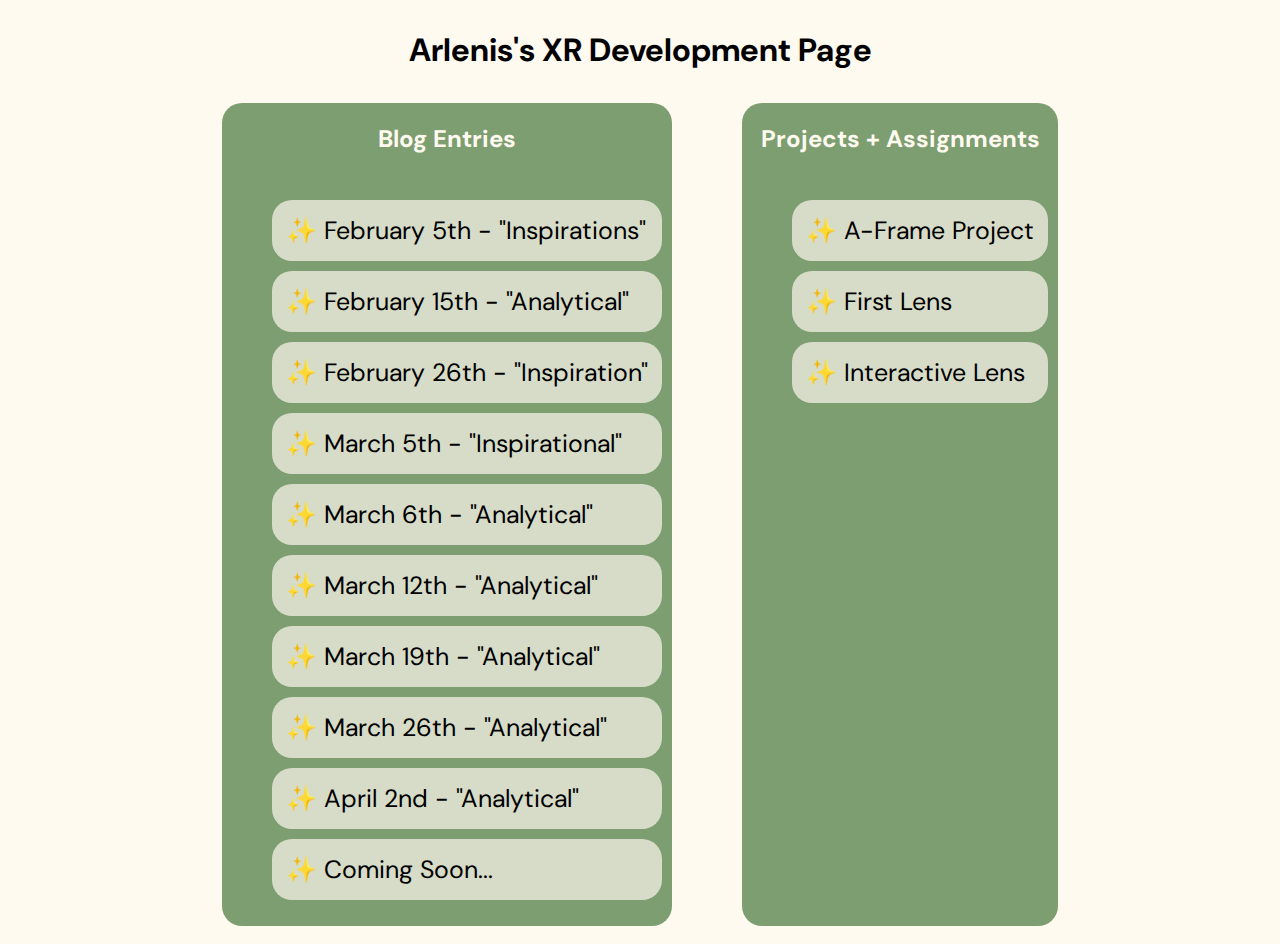
<file: index.html>
<!DOCTYPE HTML>

<html>
<head>
    <title>Arlenis's XR Development Page</title>
    <link rel="stylesheet" href="style.css">
    <meta name="viewport" content="width=device-width, initial-scale=1.0">
    <link
        href="https://fonts.googleapis.com/css2?family=DM+Sans:ital,opsz,wght@0,9..40,100..1000;1,9..40,100..1000&display=swap"
        rel="stylesheet">
</head>

<body>
    <div class="header">
        <!-- Title-->
        <h1>Arlenis's XR Development Page</h1>
    </div>
    <div class="list-container">
        <div class="list">
            <h2>Blog Entries</h2>
            <ul>
                <li><a href="feb_5.html">February 5th - "Inspirations"</a></li>
                <li><a href="feb_19.html">February 15th - "Analytical"</a></li>
                <li><a href="feb_26.html">February 26th - "Inspiration"</a></li>
                <li><a href="mar_5.html">March 5th - "Inspirational"</a></li>
                <li><a href="mar_6.html">March 6th - "Analytical"</a></li>
                <li><a href="mar_12.html">March 12th - "Analytical"</a></li>
                <li><a href="mar_19.html">March 19th - "Analytical"</a></li>
                <li><a href="mar_26.html">March 26th - "Analytical"</a></li>
                <li><a href="apr_2.html">April 2nd - "Analytical"</a></li>
                <li><a href="index.html">Coming Soon...</a></li>
            </ul>
        </div>
        <div class="list">
            <h2>Projects + Assignments</h2>
            <ul>
                <li><a href="https://isap630.github.io/paraiso_xr-project/">A-Frame Project</a></li>
                <li><a href="https://www.snapchat.com/lens/ab50216d85d748e59851aca99c999c34?type=SNAPCODE&metadata=01">First Lens</a></li>
                <li><a href="https://www.snapchat.com/unlock/?type=SNAPCODE&uuid=9b44705397ef4c5fa6ebff7b1e6f8afd&metadata=01">Interactive Lens</a></li>
            </ul>
        </div>
    </div>
</body>
</html>
</file>
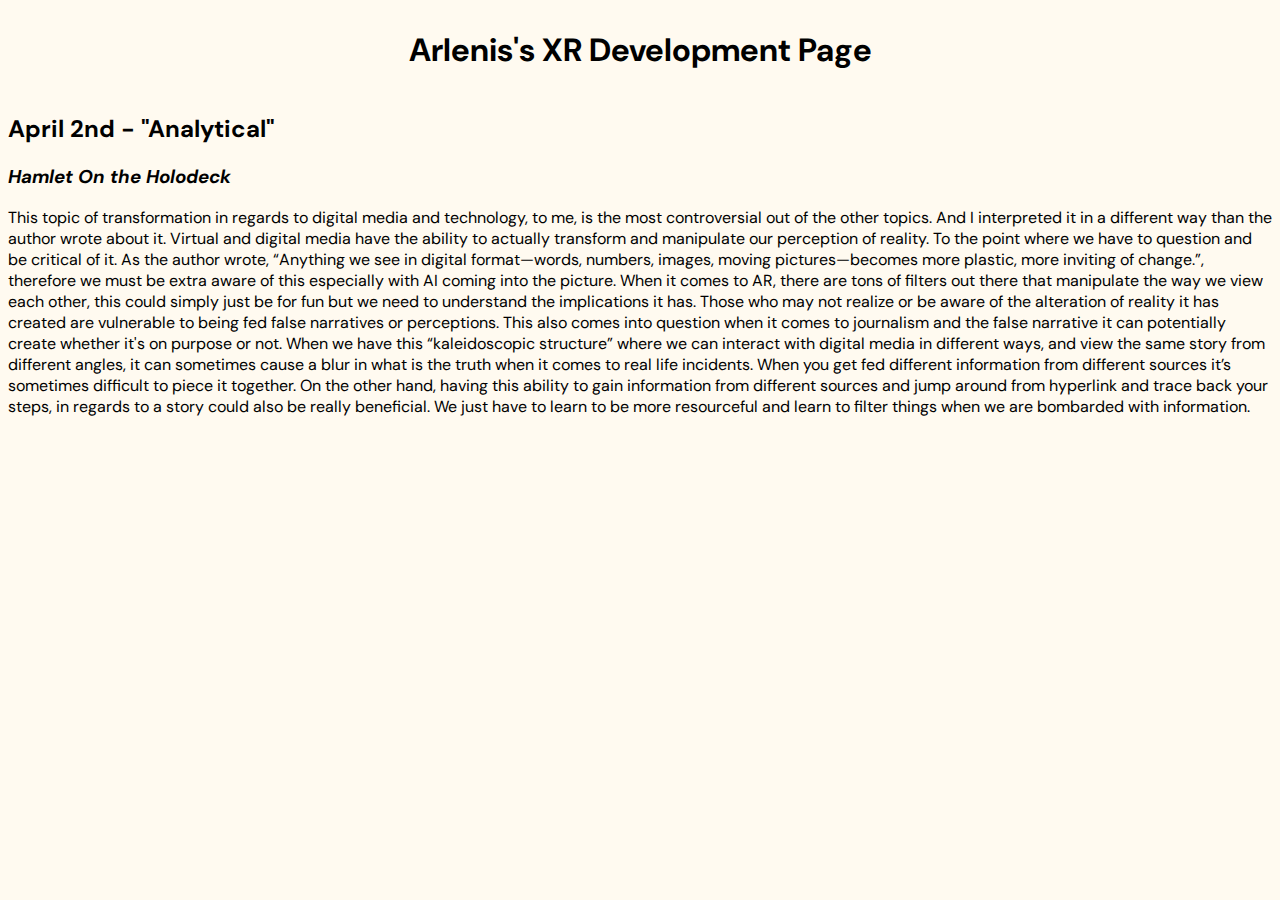
<file: apr_2.html>
<!DOCTYPE HTML>

<html>
<head>
    <title>Arlenis's XR Development Page</title>
    <link rel="stylesheet" href="style.css">
    <meta name="viewport" content="width=device-width, initial-scale=1.0">
    <link
        href="https://fonts.googleapis.com/css2?family=DM+Sans:ital,opsz,wght@0,9..40,100..1000;1,9..40,100..1000&display=swap"
        rel="stylesheet">
</head>

<body>
    <div class="header">
        <!-- Title-->
        <h1>Arlenis's XR Development Page</h1>
    </div>
    <div class="blog-entry">
        <h2>April 2nd - "Analytical"</h2>
        <h3><i>Hamlet On the Holodeck</i></h3>
        <p>This topic of transformation in regards to digital media and technology, to me, is the most controversial out of the other topics. And I interpreted it in a different way than the author wrote about it. Virtual and digital media have the ability to actually transform and manipulate our perception of reality. To the point where we have to question and be critical of it. As the author wrote, “Anything we see in digital format—words, numbers, images, moving pictures—becomes more plastic, more inviting of change.”, therefore we must be extra aware of this especially with AI coming into the picture. When it comes to AR, there are tons of filters out there that manipulate the way we view each other, this could simply just be for fun but we need to understand the implications it has. Those who may not realize or be aware of the alteration of reality it has created are vulnerable to being fed false narratives or perceptions. This also comes into question when it comes to journalism and the false narrative it can potentially create whether it's on purpose or not. When we have this “kaleidoscopic structure” where we can interact with digital media in different ways, and view the same story from different angles, it can sometimes cause a blur in what is the truth when it comes to real life incidents. When you get fed different information from different sources it’s sometimes difficult to piece it together. On the other hand, having this ability to gain information from different sources and jump around from hyperlink and trace back your steps, in regards to a story could also be really beneficial. We just have to learn to be more resourceful and learn to filter things when we are bombarded with information.</p>
    
    </div>
</body>
</file>
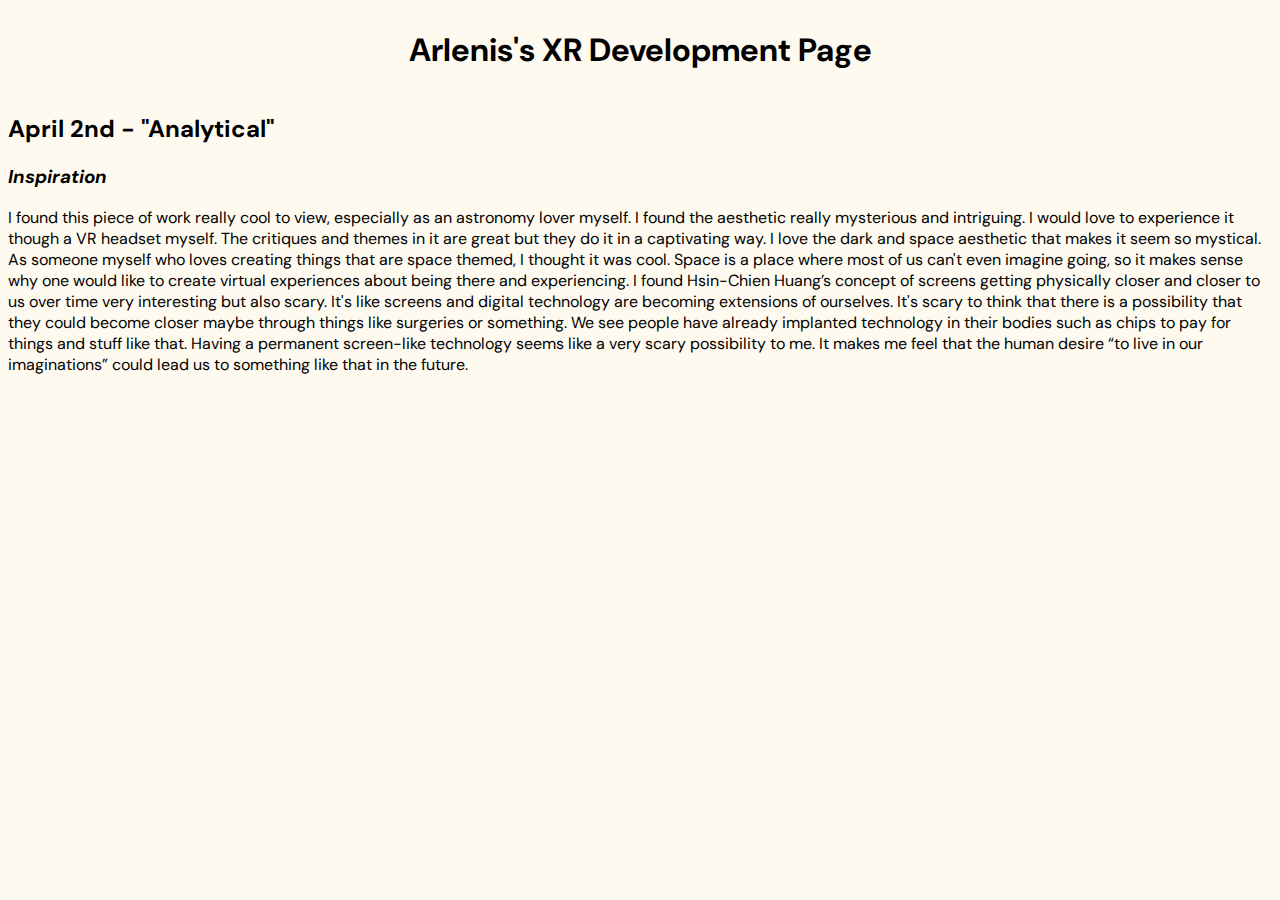
<file: apr_9.html>
<!DOCTYPE HTML>

<html>
<head>
    <title>Arlenis's XR Development Page</title>
    <link rel="stylesheet" href="style.css">
    <meta name="viewport" content="width=device-width, initial-scale=1.0">
    <link
        href="https://fonts.googleapis.com/css2?family=DM+Sans:ital,opsz,wght@0,9..40,100..1000;1,9..40,100..1000&display=swap"
        rel="stylesheet">
</head>

<body>
    <div class="header">
        <!-- Title-->
        <h1>Arlenis's XR Development Page</h1>
    </div>
    <div class="blog-entry">
        <h2>April 2nd - "Analytical"</h2>
        <h3><i>Inspiration</i></h3>
        <p>I found this piece of work really cool to view, especially as an astronomy lover myself. I found the aesthetic really mysterious and intriguing. I would love to experience it though a VR headset myself. The critiques and themes in it are great but they do it in a captivating way. I love the dark and space aesthetic that makes it seem so mystical. As someone myself who loves creating things that are space themed, I thought it was cool. Space is a place where most of us can't even imagine going, so it makes sense why one would like to create virtual experiences about being there and experiencing. I found Hsin-Chien Huang’s concept of screens getting physically closer and closer to us over time very interesting but also scary. It's like screens and digital technology are becoming extensions of ourselves. It's scary to think that there is a possibility that they could become closer maybe through things like surgeries or something. We see people have already implanted technology in their bodies such as chips to pay for things and stuff like that. Having a permanent screen-like technology seems like a very scary possibility to me. It makes me feel that the human desire “to live in our imaginations” could lead us to something like that in the future.</p>
    
    </div>
</body>
</file>
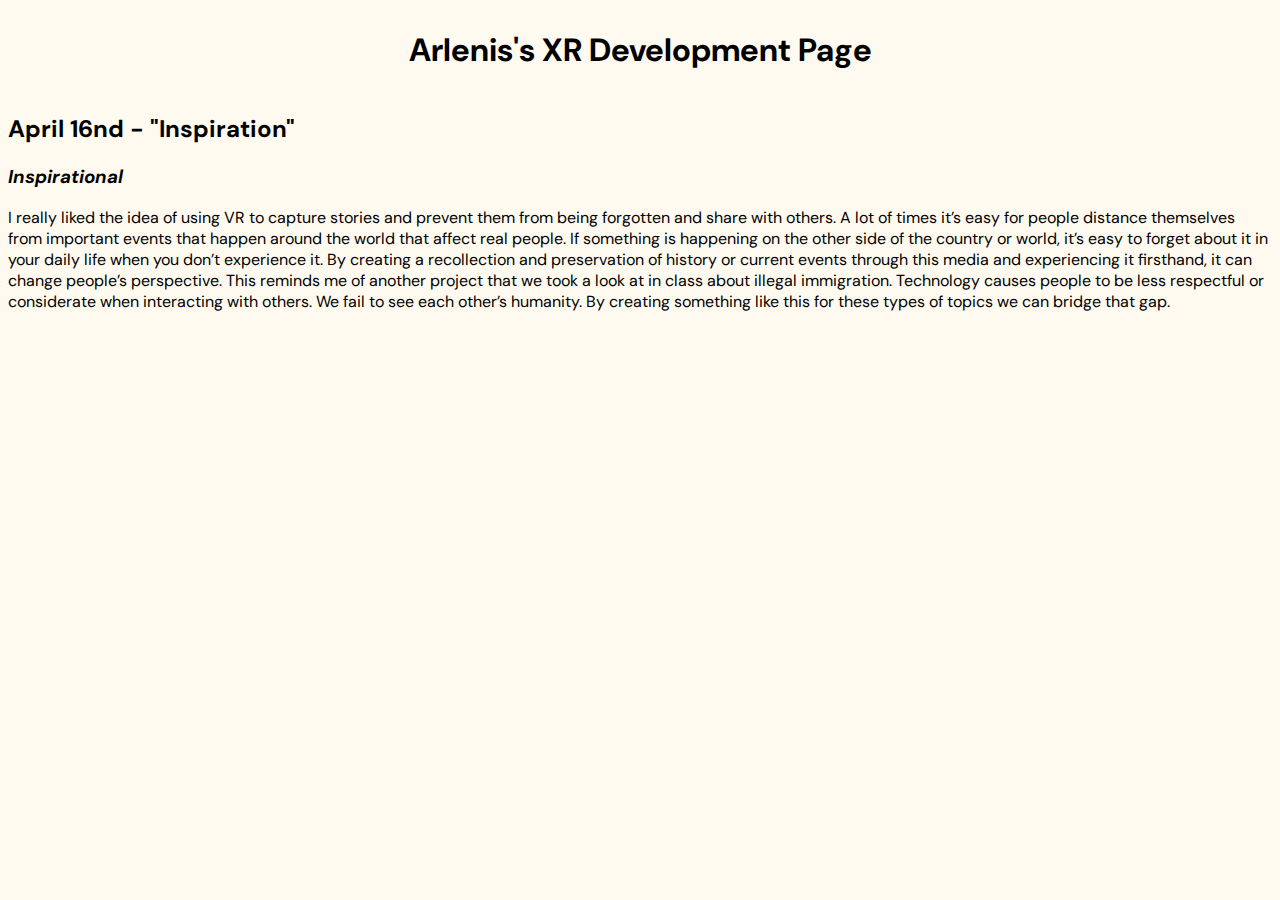
<file: april_16.html>
<!DOCTYPE HTML>

<html>
<head>
    <title>Arlenis's XR Development Page</title>
    <link rel="stylesheet" href="style.css">
    <meta name="viewport" content="width=device-width, initial-scale=1.0">
    <link
        href="https://fonts.googleapis.com/css2?family=DM+Sans:ital,opsz,wght@0,9..40,100..1000;1,9..40,100..1000&display=swap"
        rel="stylesheet">
</head>

<body>
    <div class="header">
        <!-- Title-->
        <h1>Arlenis's XR Development Page</h1>
    </div>
    <div class="blog-entry">
        <h2>April 16nd - "Inspiration"</h2>
        <h3><i>Inspirational</i></h3>
        <p>I really liked the idea of using VR to capture stories and prevent them from being forgotten and share with others. A lot of times it’s easy for people distance themselves from important events that happen around the world that affect real people. If something is happening on the other side of the country or world, it’s easy to forget about it in your daily life when you don’t experience it. By creating a recollection and preservation of history or current events through this media and experiencing it firsthand, it can change people’s perspective. This reminds me of another project that we took a look at in class about illegal immigration. Technology causes people to be less respectful or considerate when interacting with others. We fail to see each other’s humanity. By creating something like this for these types of topics we can bridge that gap. </p>
    
    </div>
</body>
</file>
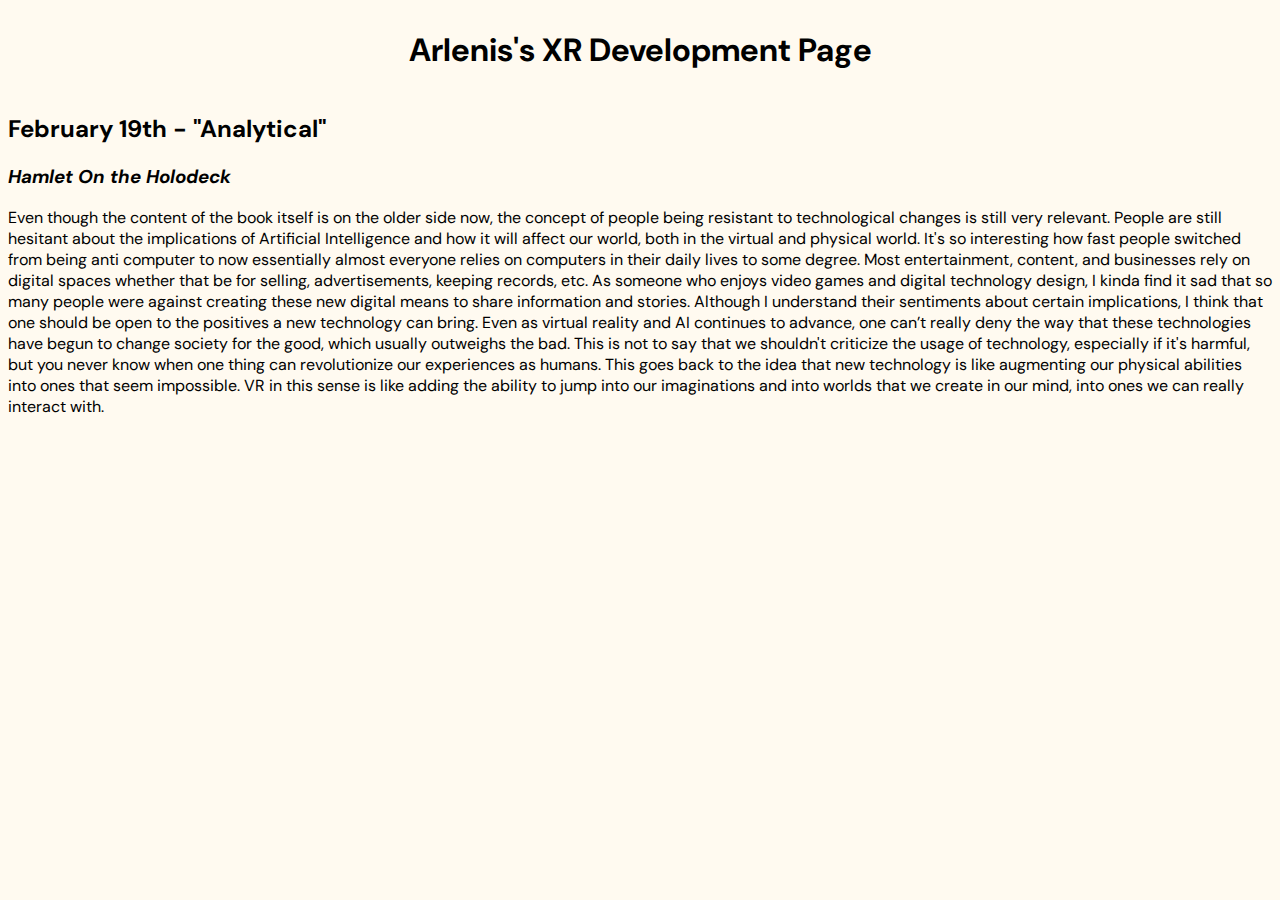
<file: feb_19.html>
<!DOCTYPE HTML>

<html>
<head>
    <title>Arlenis's XR Development Page</title>
    <link rel="stylesheet" href="style.css">
    <meta name="viewport" content="width=device-width, initial-scale=1.0">
    <link
        href="https://fonts.googleapis.com/css2?family=DM+Sans:ital,opsz,wght@0,9..40,100..1000;1,9..40,100..1000&display=swap"
        rel="stylesheet">
</head>

<body>
    <div class="header">
        <!-- Title-->
        <h1>Arlenis's XR Development Page</h1>
    </div>
    <div class="blog-entry">
        <h2>February 19th - "Analytical"</h2>
        <h3><i>Hamlet On the Holodeck</i></h3>
        <p>	Even though the content of the book itself is on the older side now, the concept of people being resistant to technological changes is still very relevant. People are still hesitant about the implications of Artificial Intelligence and how it will affect our world, both in the virtual and physical world. It's so interesting how fast people switched from being anti computer to now essentially almost everyone relies on computers in their daily lives to some degree. Most entertainment, content, and businesses rely on digital spaces whether that be for selling, advertisements, keeping records, etc. As someone who enjoys video games and digital technology design, I kinda find it sad that so many people were against creating these new digital means to share information and stories. Although I understand their sentiments about certain implications, I think that one should be open to the positives a new technology can bring. Even as virtual reality and AI continues to advance, one can’t really deny the way that these technologies have begun to change society for the good, which usually outweighs the bad. This is not to say that we shouldn't criticize the usage of technology, especially if it's harmful, but you never know when one thing can revolutionize our experiences as humans. This goes back to the idea that new technology is like augmenting our physical abilities into ones that seem impossible. VR in this sense is like adding the ability to jump into our imaginations and into worlds that we create in our mind, into ones we can really interact with. </p>
    </div>
</body>
</html>
</file>
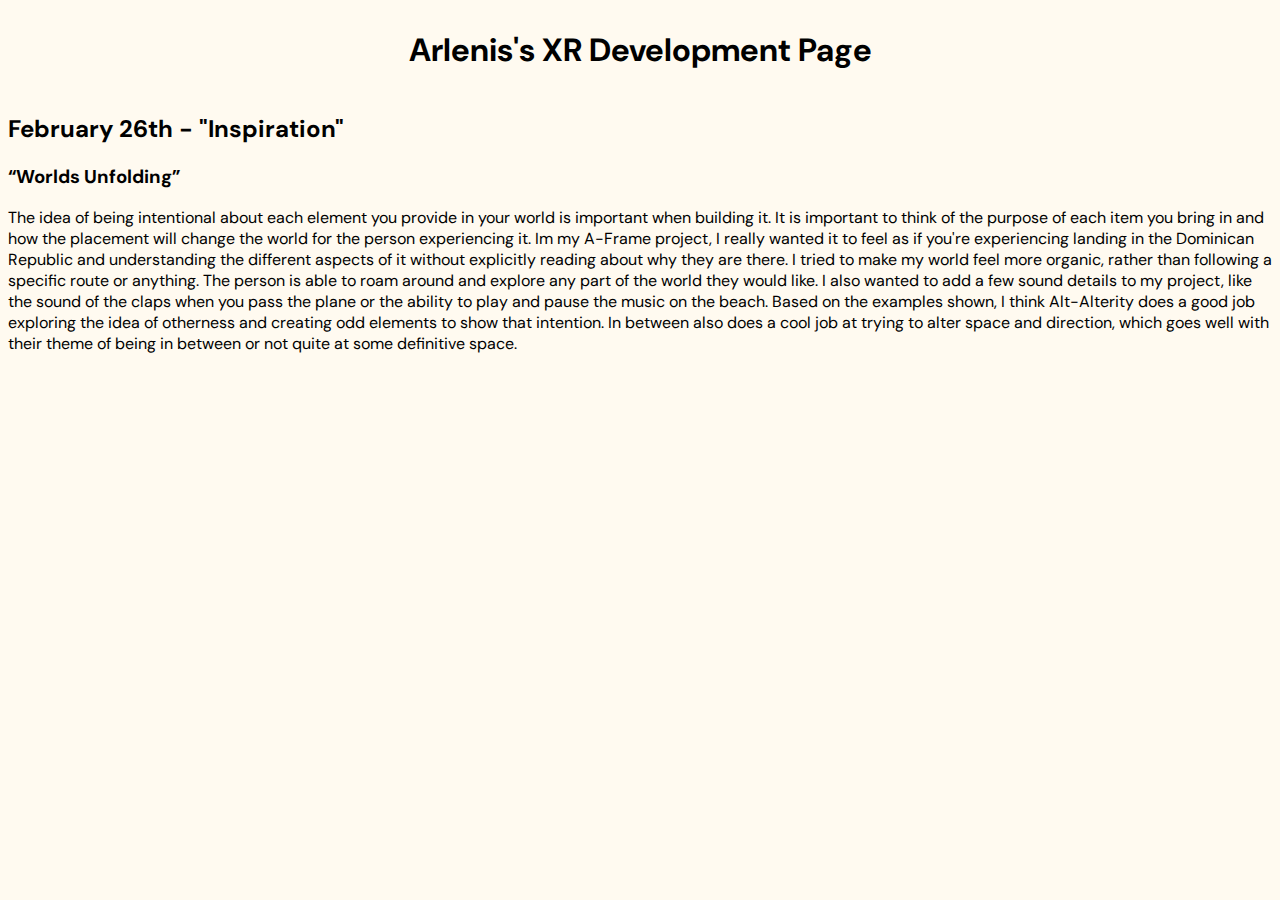
<file: feb_26.html>
<!DOCTYPE HTML>

<html>
<head>
    <title>Arlenis's XR Development Page</title>
    <link rel="stylesheet" href="style.css">
    <meta name="viewport" content="width=device-width, initial-scale=1.0">
    <link
        href="https://fonts.googleapis.com/css2?family=DM+Sans:ital,opsz,wght@0,9..40,100..1000;1,9..40,100..1000&display=swap"
        rel="stylesheet">
</head>

<body>
    <div class="header">
        <!-- Title-->
        <h1>Arlenis's XR Development Page</h1>
    </div>
    <div class="blog-entry">
        <h2>February 26th - "Inspiration"</h2>
        <h3>“Worlds Unfolding”</h3>
        <p>The idea of being intentional about each element you provide in your world is important when building it. It is important to think of the purpose of each item you bring in and how the placement will change the world for the person experiencing it. Im my A-Frame project, I really wanted it to feel as if you're experiencing landing in the Dominican Republic and understanding the different aspects of it without explicitly reading about why they are there. I tried to make my world feel more organic, rather than following a specific route or anything. The person is able to roam around and explore any part of the world they would like. I also wanted to add a few sound details to my project, like the sound of the claps when you pass the plane or the ability to play and pause the music on the beach. Based on the examples shown, I think Alt-Alterity does a good job exploring the idea of otherness and creating odd elements to show that intention. In between also does a cool job at trying to alter space and direction, which goes well with their theme of being in between or not quite at some definitive space. </p>
    </div>
</body>
</html>
</file>
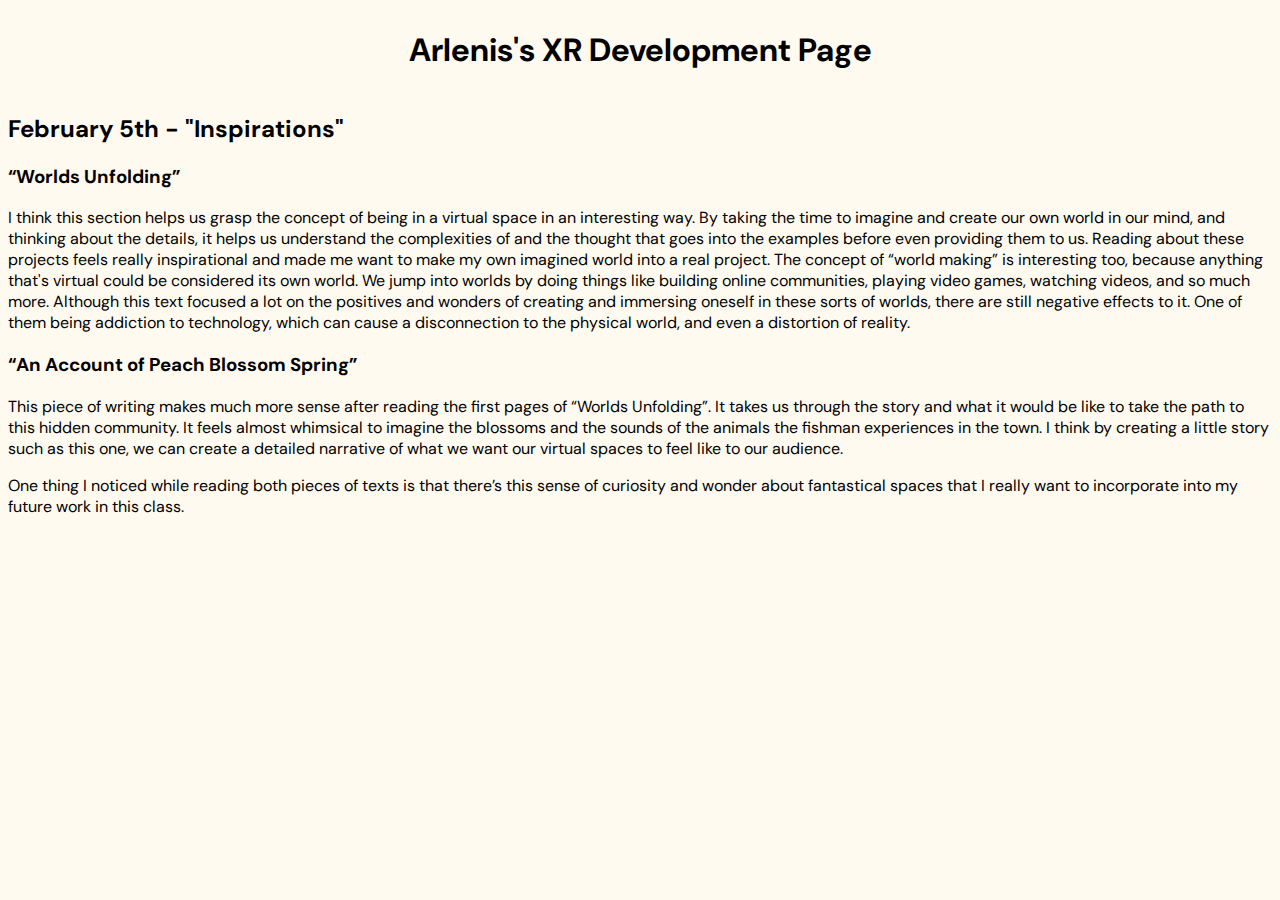
<file: feb_5.html>
<!DOCTYPE HTML>

<html>
<head>
    <title>Arlenis's XR Development Page</title>
    <link rel="stylesheet" href="style.css">
    <meta name="viewport" content="width=device-width, initial-scale=1.0">
    <link
        href="https://fonts.googleapis.com/css2?family=DM+Sans:ital,opsz,wght@0,9..40,100..1000;1,9..40,100..1000&display=swap"
        rel="stylesheet">
</head>

<body>
    <div class="header">
        <!-- Title-->
        <h1>Arlenis's XR Development Page</h1>
    </div>
    <div class="blog-entry">
        <h2>February 5th - "Inspirations"</h2>
        <h3>“Worlds Unfolding”</h3>
        <p>I think this section helps us grasp the concept of being in a virtual space in an interesting way. By taking the time to imagine and create our own world in our mind, and thinking about the details, it helps us understand the complexities of and the thought that goes into the examples before even providing them to us. Reading about these projects feels really inspirational and made me want to make my own imagined world into a real project. The concept of “world making” is interesting too, because anything that's virtual could be considered its own world. We jump into worlds by doing things like building online communities, playing video games, watching videos, and so much more. Although this text focused a lot on the positives and wonders of creating and immersing oneself in these sorts of worlds, there are still negative effects to it. One of them being addiction to technology, which can cause a disconnection to the physical world, and even a distortion of reality.</p>
        <h3>“An Account of Peach Blossom Spring”</h3>
        <p>This piece of writing makes much more sense after reading the first pages of “Worlds Unfolding”. It takes us through the story and what it would be like to take the path to this hidden community. It feels almost whimsical to imagine the blossoms and the sounds of the animals the fishman experiences in the town. I think by creating a little story such as this one, we can create a detailed narrative of what we want our virtual spaces to feel like to our audience.</p>
        <p>One thing I noticed while reading both pieces of texts is that there’s this sense of curiosity and wonder about fantastical spaces that I really want to incorporate into my future work in this class. 
        </p>
    </div>
</body>
</html>
</file>
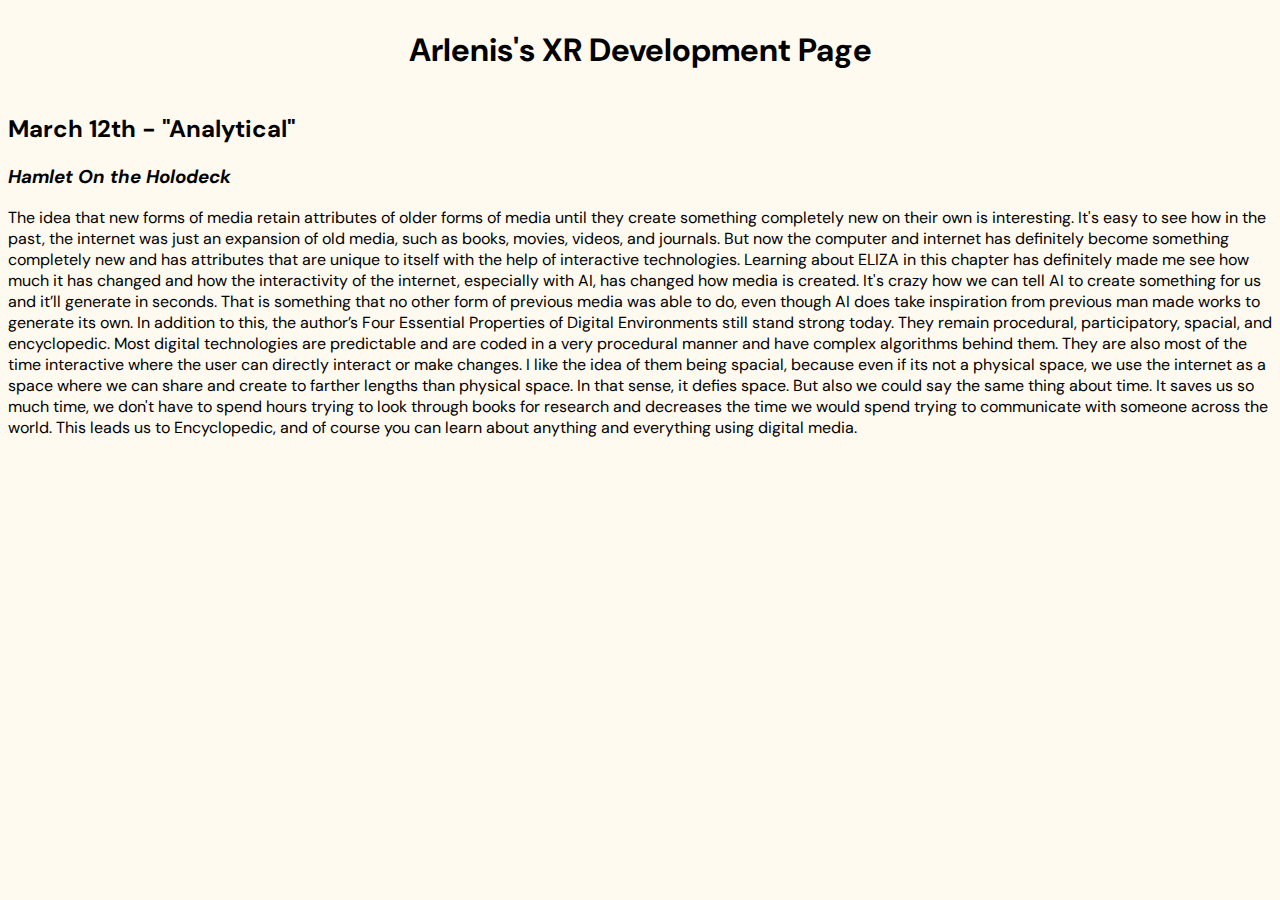
<file: mar_12.html>
<!DOCTYPE HTML>

<html>
<head>
    <title>Arlenis's XR Development Page</title>
    <link rel="stylesheet" href="style.css">
    <meta name="viewport" content="width=device-width, initial-scale=1.0">
    <link
        href="https://fonts.googleapis.com/css2?family=DM+Sans:ital,opsz,wght@0,9..40,100..1000;1,9..40,100..1000&display=swap"
        rel="stylesheet">
</head>

<body>
    <div class="header">
        <!-- Title-->
        <h1>Arlenis's XR Development Page</h1>
    </div>
    <div class="blog-entry">
        <h2>March 12th - "Analytical"</h2>
        <h3><i>Hamlet On the Holodeck</i></h3>
        <p>The idea that new forms of media retain attributes of older forms of media until they create something completely new on their own is interesting. It's easy to see how in the past, the internet was just an expansion of old media, such as books, movies, videos, and journals. But now the computer and internet has definitely become something completely new and has attributes that are unique to itself with the help of interactive technologies. Learning about ELIZA in this chapter has definitely made me see how much it has changed and how the interactivity of the internet, especially with AI, has changed how media is created. It's crazy how we can tell AI to create something for us and it’ll generate in seconds. That is something that no other form of previous media was able to do, even though AI does take inspiration from previous man made works to generate its own. In addition to this, the author’s Four Essential Properties of Digital Environments still stand strong today. They remain procedural, participatory, spacial, and encyclopedic. Most digital technologies are predictable and are coded in a very procedural manner and have complex algorithms behind them. They are also most of the time interactive where the user can directly interact or make changes. I like the idea of them being spacial, because even if its not a physical space, we use the internet as a space where we can share and create to farther lengths than physical space. In that sense, it defies space. But also we could say the same thing about time. It saves us so much time, we don't have to spend hours trying to look through books for research and decreases the time we would spend trying to communicate with someone across the world. This leads us to Encyclopedic, and of course you can learn about anything and everything using digital media. </p>
    
    </div>
</body>
</file>
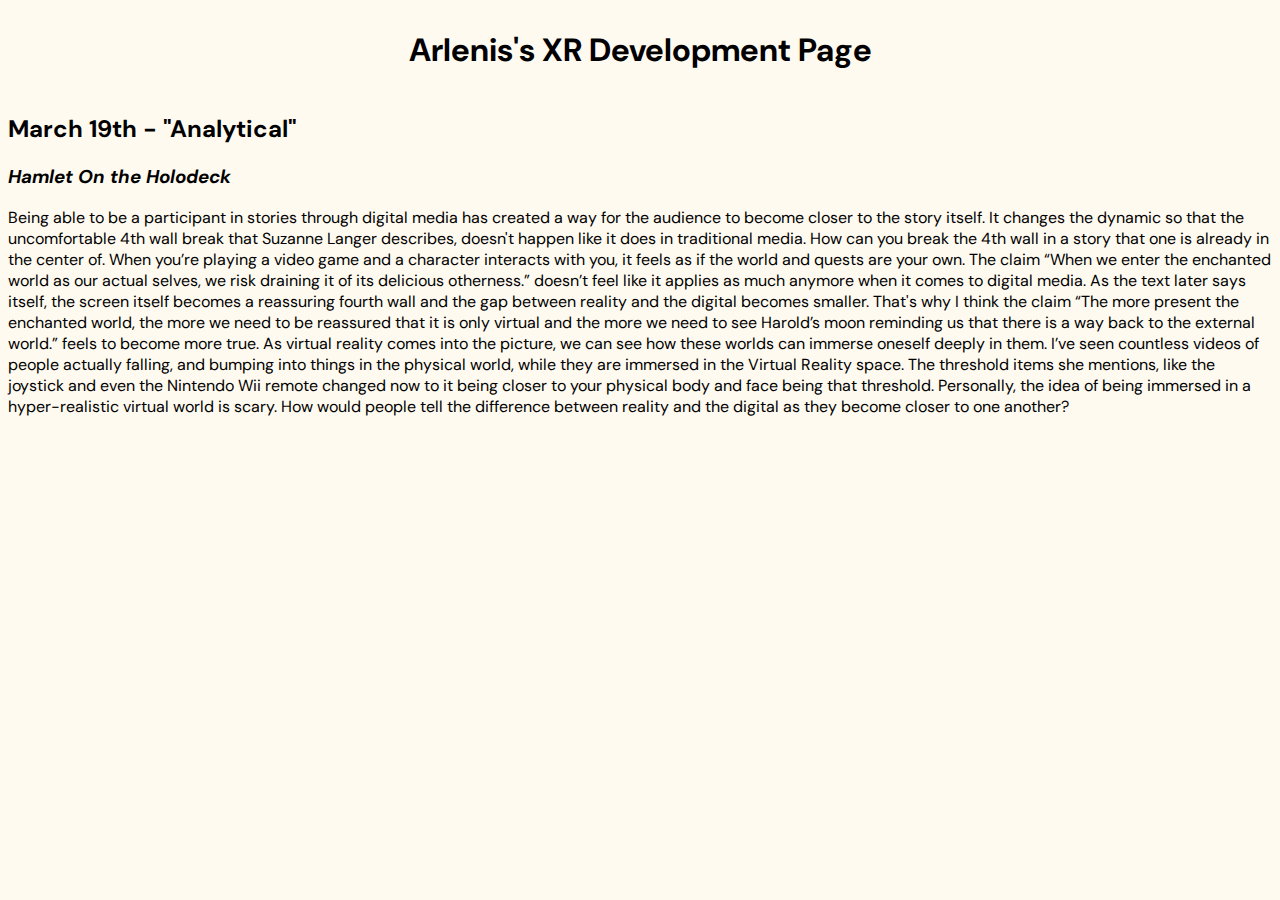
<file: mar_19.html>
<!DOCTYPE HTML>

<html>
<head>
    <title>Arlenis's XR Development Page</title>
    <link rel="stylesheet" href="style.css">
    <meta name="viewport" content="width=device-width, initial-scale=1.0">
    <link
        href="https://fonts.googleapis.com/css2?family=DM+Sans:ital,opsz,wght@0,9..40,100..1000;1,9..40,100..1000&display=swap"
        rel="stylesheet">
</head>

<body>
    <div class="header">
        <!-- Title-->
        <h1>Arlenis's XR Development Page</h1>
    </div>
    <div class="blog-entry">
        <h2>March 19th - "Analytical"</h2>
        <h3><i>Hamlet On the Holodeck</i></h3>
        <p>Being able to be a participant in stories through digital media has created a way for the audience to become closer to the story itself. It changes the dynamic so that the uncomfortable 4th wall break that Suzanne Langer describes, doesn't happen like it does in traditional media. How can you break the 4th wall in a story that one is already in the center of. When you’re playing a video game and a character interacts with you, it feels as if the world and quests are your own. The claim “When we enter the enchanted world as our actual selves, we risk draining it of its delicious otherness.” doesn’t feel like it applies as much anymore when it comes to digital media. As the text later says itself, the screen itself becomes a reassuring fourth wall and the gap between reality and the digital becomes smaller. That's why I think the claim “The more present the enchanted world, the more we need to be reassured that it is only virtual and the more we need to see Harold’s moon reminding us that there is a way back to the external world.” feels to become more true. As virtual reality comes into the picture, we can see how these worlds can immerse oneself deeply in them. I’ve seen countless videos of people actually falling, and bumping into things in the physical world, while they are immersed in the Virtual Reality space. The threshold items she mentions, like the joystick and even the Nintendo Wii remote changed now to it being closer to your physical body and face being that threshold. Personally, the idea of being immersed in a hyper-realistic virtual world is scary. How would people tell the difference between reality and the digital as they become closer to one another?</p>
    
    </div>
</body>
</file>
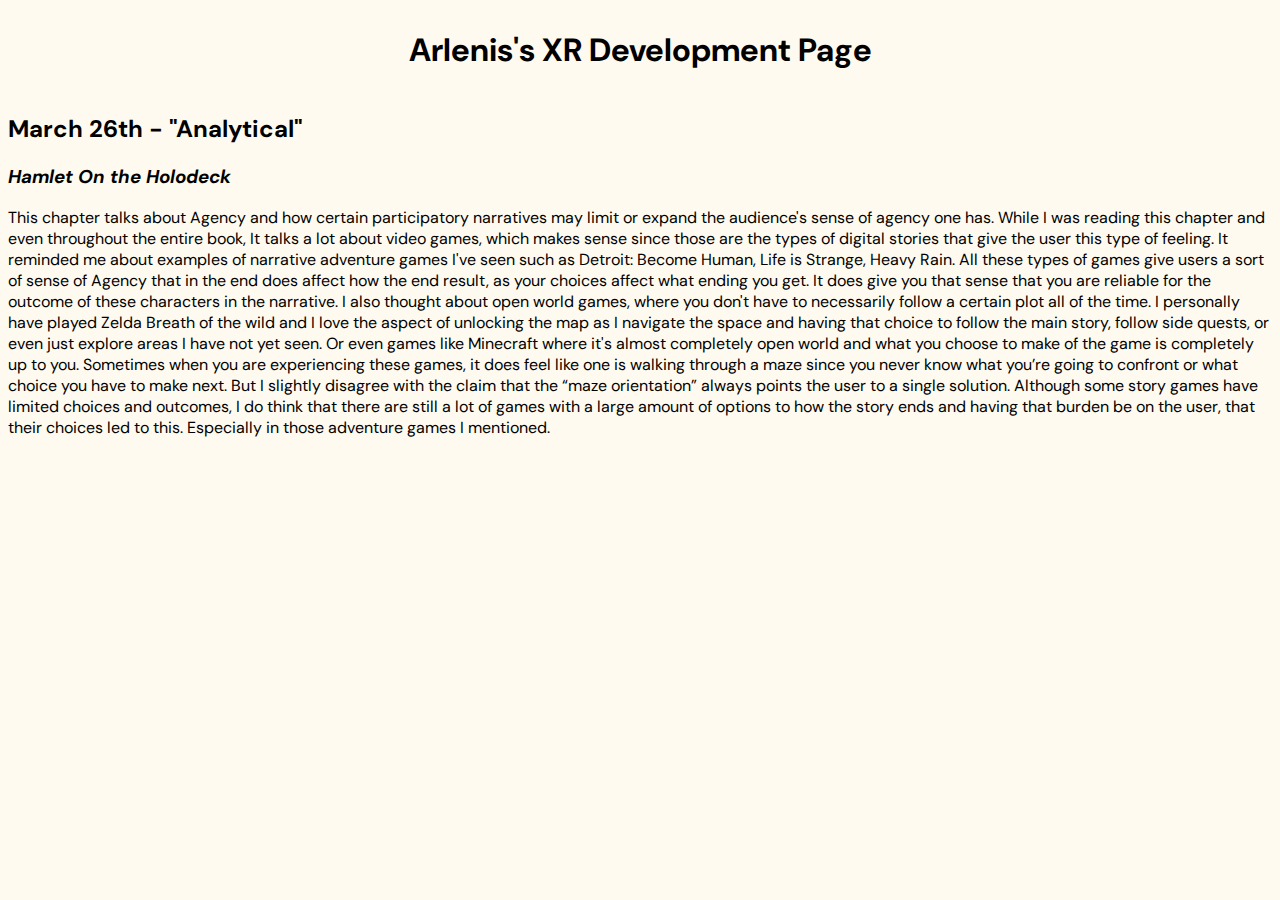
<file: mar_26.html>
<!DOCTYPE HTML>

<html>
<head>
    <title>Arlenis's XR Development Page</title>
    <link rel="stylesheet" href="style.css">
    <meta name="viewport" content="width=device-width, initial-scale=1.0">
    <link
        href="https://fonts.googleapis.com/css2?family=DM+Sans:ital,opsz,wght@0,9..40,100..1000;1,9..40,100..1000&display=swap"
        rel="stylesheet">
</head>

<body>
    <div class="header">
        <!-- Title-->
        <h1>Arlenis's XR Development Page</h1>
    </div>
    <div class="blog-entry">
        <h2>March 26th - "Analytical"</h2>
        <h3><i>Hamlet On the Holodeck</i></h3>
        <p>This chapter talks about Agency and how certain participatory narratives may limit or expand the audience's sense of agency one has. While I was reading this chapter and even throughout the entire book, It talks a lot about video games, which makes sense since those are the types of digital stories that give the user this type of feeling. It reminded me about examples of narrative adventure games I've seen such as Detroit: Become Human, Life is Strange, Heavy Rain. All these types of games give users a sort of sense of Agency that in the end does affect how the end result, as your choices affect what ending you get. It does give you that sense that you are reliable for the outcome of these characters in the narrative. I also thought about open world games, where you don't have to necessarily follow a certain plot all of the time. I personally have played Zelda Breath of the wild and I love the aspect of unlocking the map as I navigate the space and having that choice to follow the main story, follow side quests, or even just explore areas I have not yet seen. Or even games like Minecraft where it's almost completely open world and what you choose to make of the game is completely up to you.  Sometimes when you are experiencing these games, it does feel like one is walking through a maze since you never know what you’re going to confront or what choice you have to make next. But I slightly disagree with the claim that the “maze orientation” always points the user to a single solution. Although some story games have limited choices and outcomes, I do think that there are still a lot of games with a large amount of options to how the story ends and having that burden be on the user, that their choices led to this. Especially in those adventure games I mentioned.</p>
    
    </div>
</body>
</file>
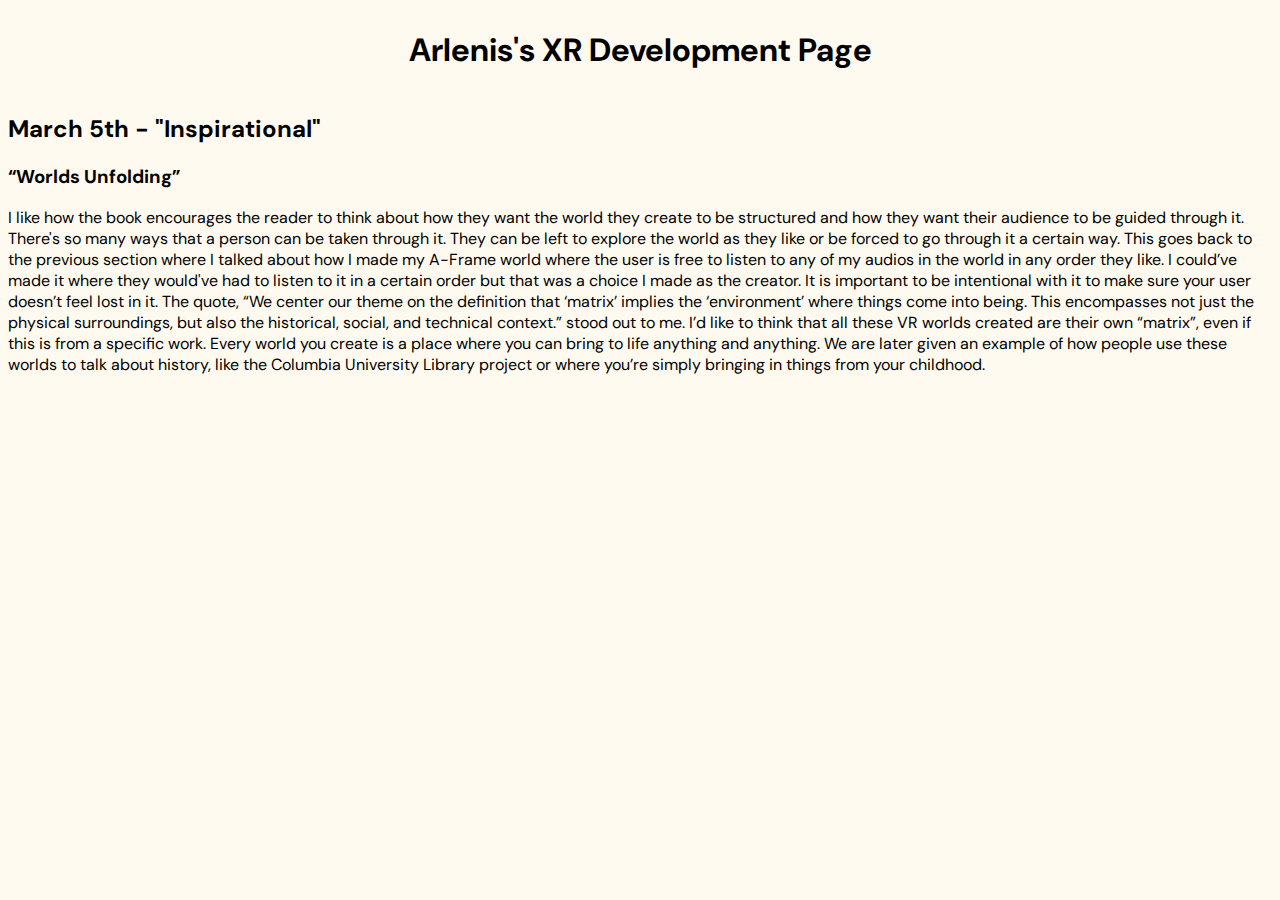
<file: mar_5.html>
<!DOCTYPE HTML>

<html>
<head>
    <title>Arlenis's XR Development Page</title>
    <link rel="stylesheet" href="style.css">
    <meta name="viewport" content="width=device-width, initial-scale=1.0">
    <link
        href="https://fonts.googleapis.com/css2?family=DM+Sans:ital,opsz,wght@0,9..40,100..1000;1,9..40,100..1000&display=swap"
        rel="stylesheet">
</head>

<body>
    <div class="header">
        <!-- Title-->
        <h1>Arlenis's XR Development Page</h1>
    </div>
    <div class="blog-entry">
        <h2>March 5th - "Inspirational"</h2>
        <h3>“Worlds Unfolding”</h3>
        <p>I like how the book encourages the reader to think about how they want the world they create  to be structured and how they want their audience to be guided through it. There's so many ways that a person can be taken through it. They can be left to explore the world as they like or be forced to go through it a certain way. This goes back to the previous section where I talked about how I made my A-Frame world where the user is free to listen to any of my audios in the world in any order they like. I could’ve made it where they would've had to listen to it in a certain order but that was a choice I made as the creator. It is important to be intentional with it to make sure your user doesn’t feel lost in it. The quote,  “We center our theme on the definition that ‘matrix’ implies the ‘environment’ where things come into being. This encompasses not just the physical surroundings, but also the historical, social, and technical context.” stood out to me. I’d like to think that all these VR worlds created are their own “matrix”, even if this is from a specific work. Every world you create is a place where you can bring to life anything and anything. We are later given an example of how people use these worlds to talk about history, like the Columbia University Library project or where you’re simply bringing in things from your childhood.</p>
    
    </div>
</body>
</html>
</file>
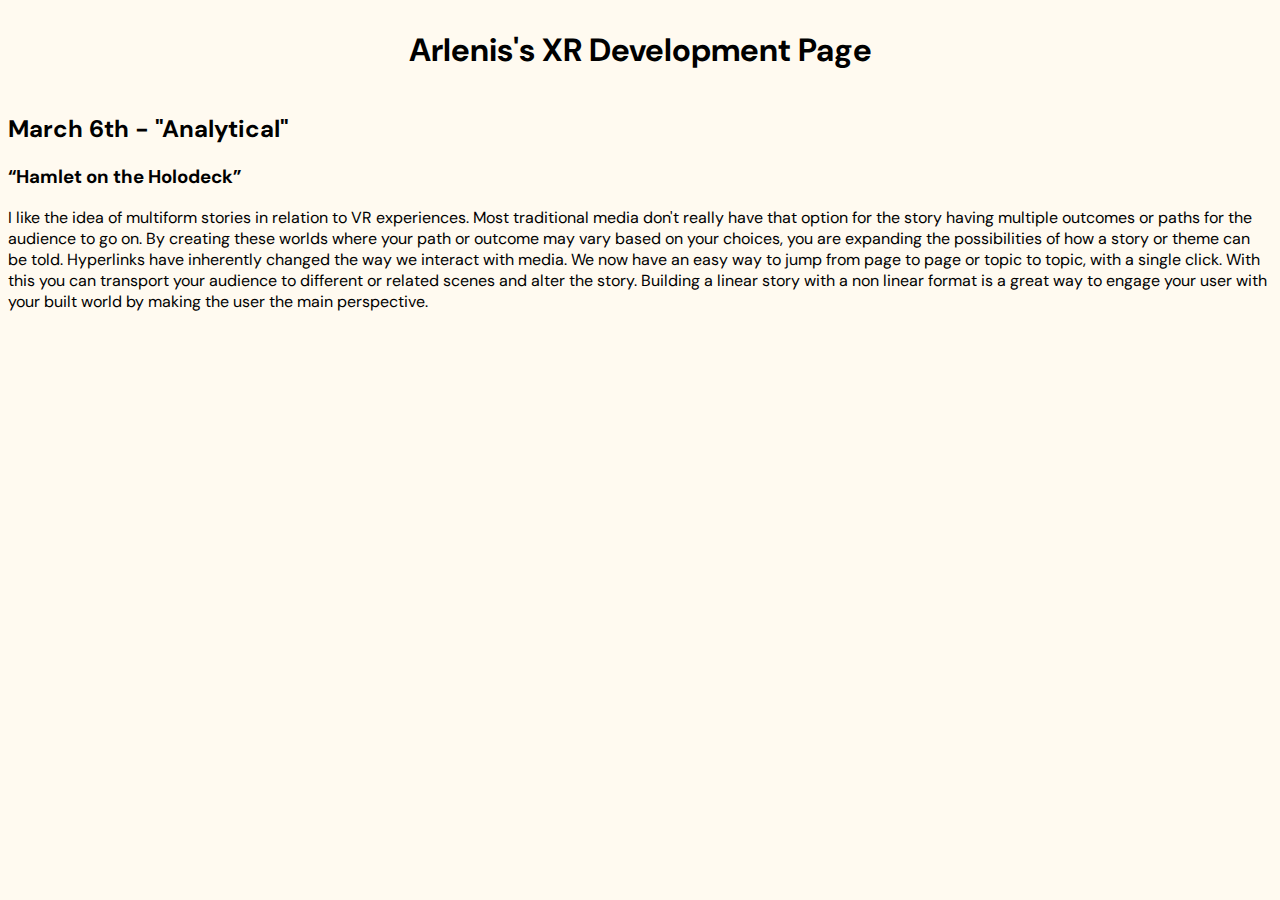
<file: mar_6.html>
<!DOCTYPE HTML>

<html>
<head>
    <title>Arlenis's XR Development Page</title>
    <link rel="stylesheet" href="style.css">
    <meta name="viewport" content="width=device-width, initial-scale=1.0">
    <link
        href="https://fonts.googleapis.com/css2?family=DM+Sans:ital,opsz,wght@0,9..40,100..1000;1,9..40,100..1000&display=swap"
        rel="stylesheet">
</head>

<body>
    <div class="header">
        <!-- Title-->
        <h1>Arlenis's XR Development Page</h1>
    </div>
    <div class="blog-entry">
        <h2>March 6th - "Analytical"</h2>
        <h3>“Hamlet on the Holodeck”</h3>
        <p>I like the idea of multiform stories in relation to VR experiences. Most traditional media don't really have that option for the story having multiple outcomes or paths for the audience to go on. By creating these worlds where your path or outcome may vary based on your choices, you are expanding the possibilities of how a story or theme can be told. Hyperlinks have inherently changed the way we interact with media. We now have an easy way to jump from page to page or topic to topic, with a single click. With this you can transport your audience to different or related scenes and alter the story. Building a linear story with a non linear format is a great way to engage your user with your built world by making the user the main perspective. </p>
    
    </div>
</body>
</html>
</file>
<file: style.css>
body{
    background-color: floralwhite;
    font-family: "DM Sans", sans-serif;
    box-sizing: border-box;
}

/* Title */
.header{
    display: flex;
    justify-content: space-around;
}

.list-container{
    display: flex;
    justify-content: center;
    gap: 50px;

}

.list{
    display: flex;
    flex-direction: column;
    align-items: center;
    background-color: #7d9e70;
    border-radius: 20px;
    margin: 10px;
}

.list h2{
    color: floralwhite;
}

.list ul li{
    background-color: #d7dcc8;
    border-radius: 20px;
    margin: 10px;
    display: block;
    padding: 14px;
    cursor: pointer;
    transition: background-color 0.2s ease-in;
    
}

.list ul li:hover{
    background-color: #A9B388;
}

.list ul li a{
    text-decoration: none;
    color: black;
    font-size: 25px;
    
}


.list ul li a::before {
    content: "✨ ";
}
</file>
